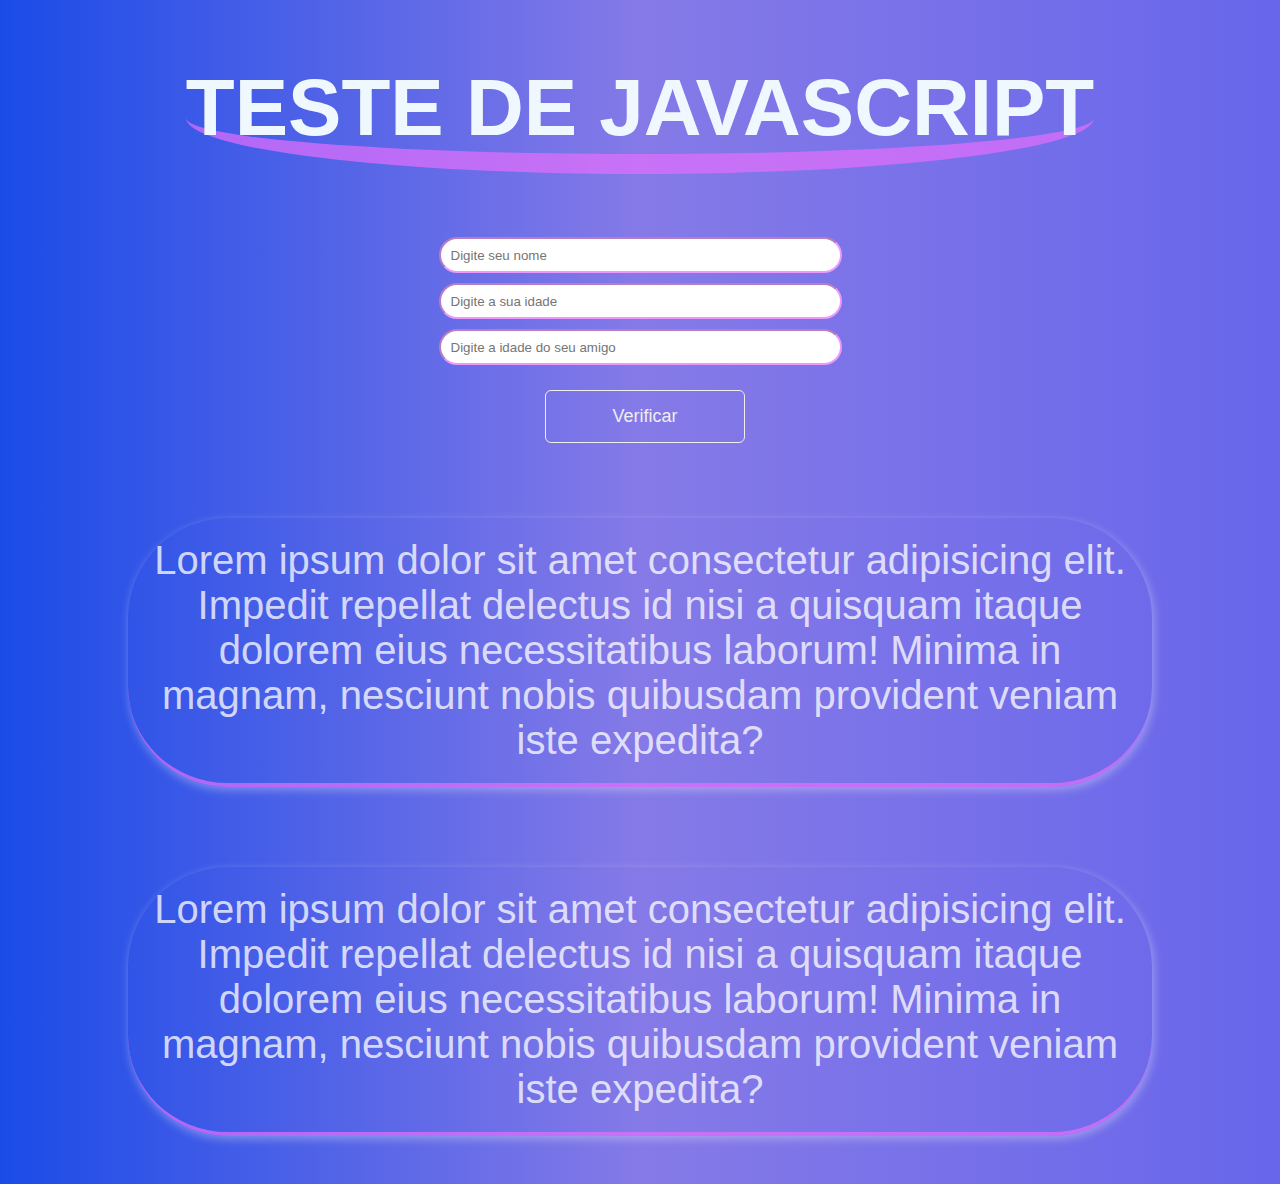
<file: index.html>
<!DOCTYPE html>
<html lang="pt-br">

<head>
    <meta charset="UTF-8">
    <meta http-equiv="X-UA-Compatible" content="IE=edge">
    <meta name="viewport" content="width=device-width, initial-scale=1.0">
    <link rel="stylesheet" href="style.css">
    <link rel="icon" href="./imagens/download.jfif">
    <script src="projetoResultado.js"></script>

    <title>JAVASCRIPT</title>
</head>

<body class="corpo">
    <h1 class="corpo-titulo" title="Titulo da página">TESTE DE JAVASCRIPT</h1>
    <input id="caixaNome" type="text" name="seu nome" placeholder="Digite seu nome">
    <input id="suaIdade" type="number" name="sua idade" placeholder="Digite a sua idade">
    <input id="idadeAmigo" type="number" name="idade amigo" placeholder="Digite a idade do seu amigo">
    <button id="botaoVerificar" value="resultado" onclick="resultado()" class="botao" type="button">Verificar</button>
    

    <div id="calcular"></div>
    <div id="calcular2"></div>



    <p class="corpo-titulo-2">Lorem ipsum dolor sit amet consectetur adipisicing elit. Impedit repellat delectus id nisi
        a quisquam itaque
        dolorem eius necessitatibus laborum! Minima in magnam, nesciunt nobis quibusdam provident veniam iste expedita?
    </p>

    <p>Lorem ipsum dolor sit amet consectetur adipisicing elit. Impedit repellat delectus id nisi a quisquam itaque
        dolorem eius necessitatibus laborum! Minima in magnam, nesciunt nobis quibusdam provident veniam iste expedita?
    </p>





    <script>
        /* window.confirm("Vamos precisar de algumas informações para elaborar o cálculo");
        var nome = window.prompt("Escreva o seu Nome ! ");
        var idade = (window.prompt("digite sua idade"));
        var idade2 = (window.prompt("digite a idade da do seu amigo"));
        var comparIdade = Math.abs(idade - idade2);

        function textoIdade() {
            if (idade < idade2) {
                window.alert(`${nome}, você é ${comparIdade} anos mais novo que o seu amigo`)

            }
            else if (idade == idade2) {
                window.alert(`${nome}, você tem a mesma idade que o seu amigo`)
            }
            else {
                window.alert(`${nome}, você é ${comparIdade} anos mais velho que o seu amigo`)

            }


        }

        textoIdade();

        window.alert(`E a sua idade tem ${idade.length} algarismos.`);

        function teste() {

            if (idade >= 18) {

                document.getElementById("paragrafo").innerHTML = `${nome},você é maior de idade`;

            }

            else {
                document.getElementById("paragrafo").innerHTML = `${nome},você é menor de idade`;
            }


        }

        teste(); */


    </script>
</body>

</html>
</file>
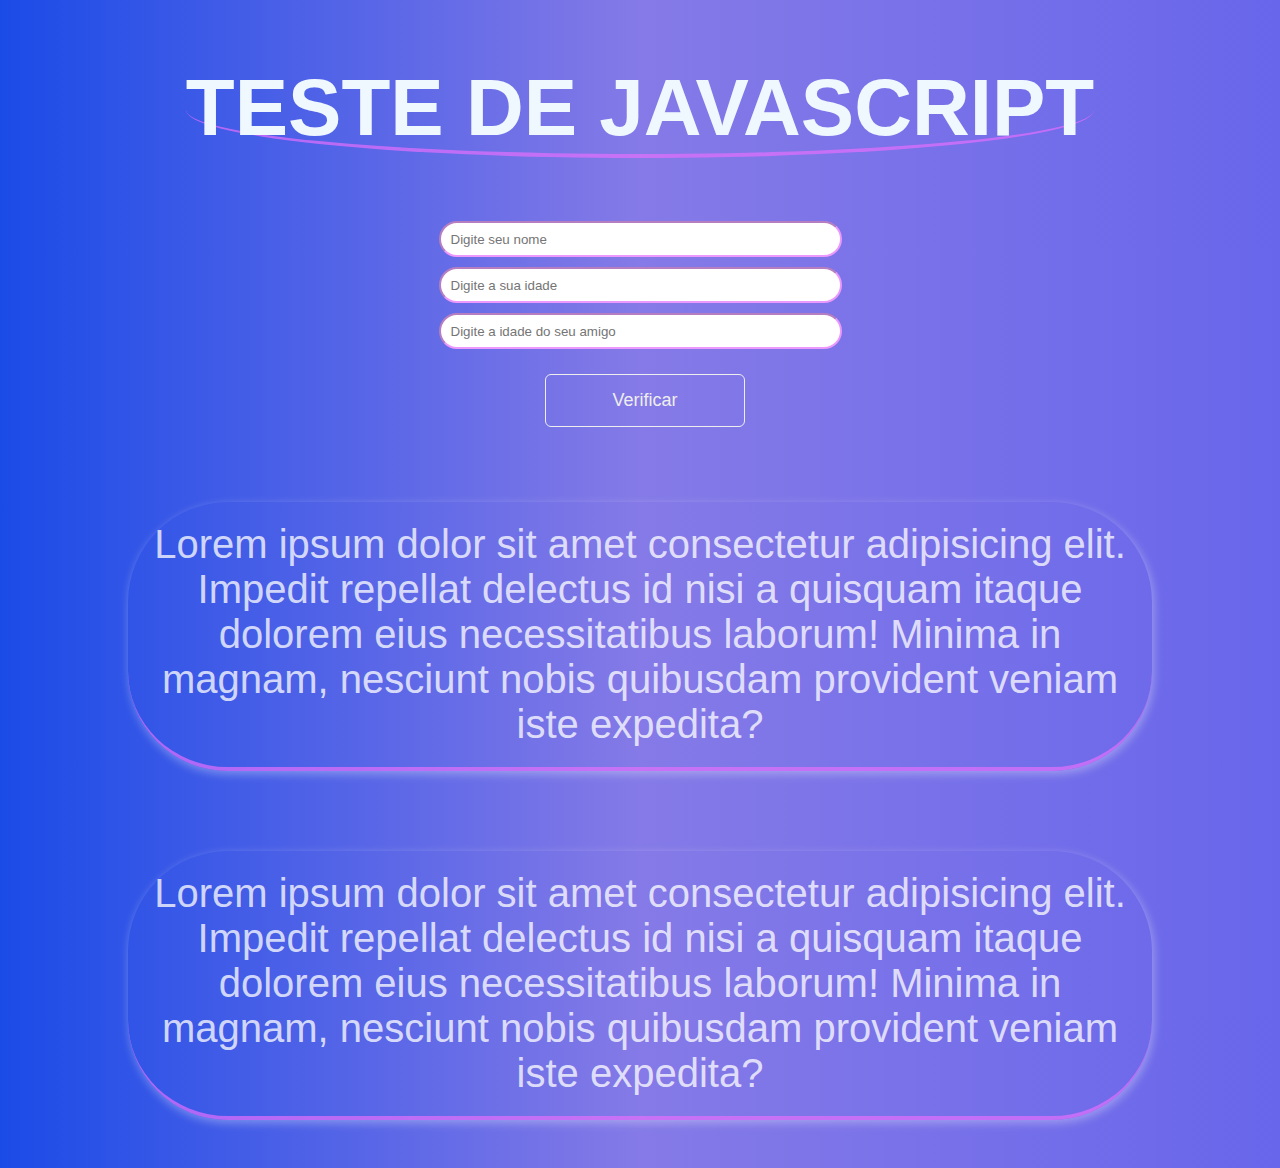
<file: aula 04/index.html>
<!DOCTYPE html>
<html lang="pt-br">

<head>
    <meta charset="UTF-8">
    <meta http-equiv="X-UA-Compatible" content="IE=edge">
    <meta name="viewport" content="width=device-width, initial-scale=1.0">
    <link rel="stylesheet" href="style.css">
    <link rel="icon" href="/aula 04/imagens/download.jfif">
    <script src="projetoResultado.js"></script>

    <title>JAVASCRIPT</title>
</head>

<body class="corpo">
    <h1 class="corpo-titulo" title="Titulo da página">TESTE DE JAVASCRIPT</h1>
    <input id="caixaNome" type="text" name="seu nome" placeholder="Digite seu nome">
    <input id="suaIdade" type="number" name="sua idade" placeholder="Digite a sua idade">
    <input id="idadeAmigo" type="number" name="idade amigo" placeholder="Digite a idade do seu amigo">
    <button id="botaoVerificar" value="resultado" onclick="resultado()" class="botao" type="button">Verificar</button>
    

    <div id="calcular"></div>
    <div id="calcular2"></div>



    <p class="corpo-titulo-2">Lorem ipsum dolor sit amet consectetur adipisicing elit. Impedit repellat delectus id nisi
        a quisquam itaque
        dolorem eius necessitatibus laborum! Minima in magnam, nesciunt nobis quibusdam provident veniam iste expedita?
    </p>

    <p>Lorem ipsum dolor sit amet consectetur adipisicing elit. Impedit repellat delectus id nisi a quisquam itaque
        dolorem eius necessitatibus laborum! Minima in magnam, nesciunt nobis quibusdam provident veniam iste expedita?
    </p>





    <script>
        /* window.confirm("Vamos precisar de algumas informações para elaborar o cálculo");
        var nome = window.prompt("Escreva o seu Nome ! ");
        var idade = (window.prompt("digite sua idade"));
        var idade2 = (window.prompt("digite a idade da do seu amigo"));
        var comparIdade = Math.abs(idade - idade2);

        function textoIdade() {
            if (idade < idade2) {
                window.alert(`${nome}, você é ${comparIdade} anos mais novo que o seu amigo`)

            }
            else if (idade == idade2) {
                window.alert(`${nome}, você tem a mesma idade que o seu amigo`)
            }
            else {
                window.alert(`${nome}, você é ${comparIdade} anos mais velho que o seu amigo`)

            }


        }

        textoIdade();

        window.alert(`E a sua idade tem ${idade.length} algarismos.`);

        function teste() {

            if (idade >= 18) {

                document.getElementById("paragrafo").innerHTML = `${nome},você é maior de idade`;

            }

            else {
                document.getElementById("paragrafo").innerHTML = `${nome},você é menor de idade`;
            }


        }

        teste(); */


    </script>
</body>

</html>
</file>
<file: style.css>
.corpo{
    display: flex;
    align-items: center;    
    justify-content:center;   
    font-size: 2.5rem;
    margin-left: 8rem;
    flex-direction: column;
    margin-right: 8rem;
    text-align: center;
    background-image: linear-gradient(90deg, rgb(27, 75, 231),rgb(133, 122, 231),
    rgb(104, 102, 235));
    font-family: 'Segoe UI', Tahoma, Geneva, Verdana, sans-serif;
    color: aliceblue;

}

body h1{
    transition: 1s;
    color: aliceblue;
    border-bottom: 1.25rem solid #e46efcb4;
    border-radius: 100%;
    
    
}


body p{

    color:  rgba(255, 255, 255, 0.774);
    box-shadow: 1.5px 3px 10px rgba(255, 255, 255, 0.329);
    padding: 20px;
    border-radius: 100px;  
    border-bottom: 4px solid #e46efcb4;
}

body input{
    display: flex;
    align-self: center;
    margin-top: 10px;
    
    height: 30px;
    width: 387px;
    
}

body input[type=text]{
    border-radius: 20px;    
    padding-left: 10px;
    border-color: #e46efcb4;
   
    
}

body input[type=number]{
    border-radius: 20px;    
    padding-left: 10px;
    border-color: #e46efcb4;
    
    
}


.botao{
    width: 200px;
    text-align: center;
    padding: 15px 20px;
    border: 1px solid #eee;
    border-radius: 6px;
    background-color: #eb71d600;
    font-size: 18px;
    margin-top: 25px;
    margin-bottom: 35px;
    margin-right: -10px;   
    color: #eee;
    transition: 0.7s;
    
}

.botao:hover{
    cursor: pointer;
    background-color: #e46efcb4;


}
</file>
<file: aula 04/style.css>
.corpo{
    display: flex;
    align-items: center;    
    justify-content:center;   
    font-size: 40px;
    margin-left: 128px;
    flex-direction: column;
    margin-right: 128px;
    text-align: center;
    background-image: linear-gradient(90deg, rgb(27, 75, 231),rgb(133, 122, 231),
    rgb(104, 102, 235));
    font-family: 'Segoe UI', Tahoma, Geneva, Verdana, sans-serif;
    color: aliceblue;

}

body h1{
    transition: 1s;
    color: aliceblue;
    border-bottom: 4px solid #e46efcb4;
    border-radius: 100%;
    
    
}


body p{

    color:  rgba(255, 255, 255, 0.774);
    box-shadow: 1.5px 3px 10px rgba(255, 255, 255, 0.329);
    padding: 20px;
    border-radius: 100px;  
    border-bottom: 4px solid #e46efcb4;
}

body input{
    display: flex;
    align-self: center;
    margin-top: 10px;
    
    height: 30px;
    width: 387px;
    
}

body input[type=text]{
    border-radius: 20px;    
    padding-left: 10px;
    border-color: #e46efcb4;
   
    
}

body input[type=number]{
    border-radius: 20px;    
    padding-left: 10px;
    border-color: #e46efcb4;
    
    
}


.botao{
    width: 200px;
    text-align: center;
    padding: 15px 20px;
    border: 1px solid #eee;
    border-radius: 6px;
    background-color: #eb71d600;
    font-size: 18px;
    margin-top: 25px;
    margin-bottom: 35px;
    margin-right: -10px;   
    color: #eee;
    transition: 0.7s;
    
}

.botao:hover{
    cursor: pointer;
    background-color: #e46efcb4;


}
</file>
